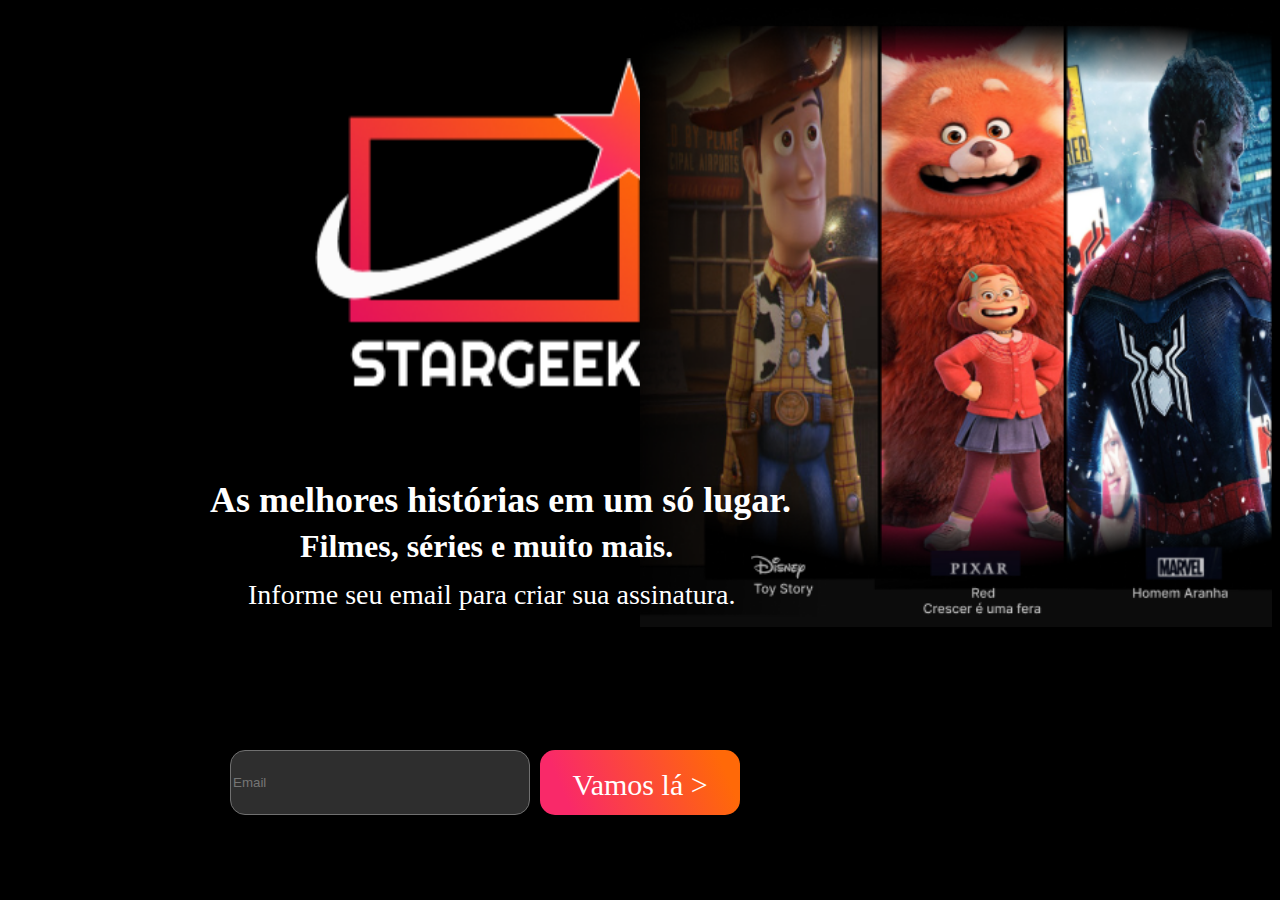
<file: index.html>
<!DOCTYPE html>
<html lang="en">

<head>
    <meta charset="UTF-8">
    <meta http-equiv="X-UA-Compatible" content="IE=edge">
    <meta name="viewport" content="width=device-width, initial-scale=1.0">
    <title>StarGeek</title>
    <link rel="stylesheet" href="CSS/style.css">
    <link rel="shortcut icon" href="img/favicon-16x16.png" type="image/x-icon">
</head>
<style>
    body {
        background-color: rgb(0, 0, 0);
    }
</style>

<body>
    <header class="cab-index">
        <div class="div-img-index">
            <img class="imagem-index" src="/img/Group 2.png">
            <h1 class="texto">As melhores histórias em um só lugar.</h1>
            <h2 class="texto2">Filmes, séries e muito mais.</h2>
            <h3 class="texto3">Informe seu email para criar sua assinatura.</h3>
            <div>
                <input type="email2" placeholder="Email" class="email2">
                <a href="login.html" class="vamosla">Vamos lá ></a>
            </div>
        </div>
        <div class="div-img2-index">
            <img class="imagem2-index" src="/img/Captura de tela 2023-04-10 134011.png">
        </div>
        
</body>

</html>
</file>
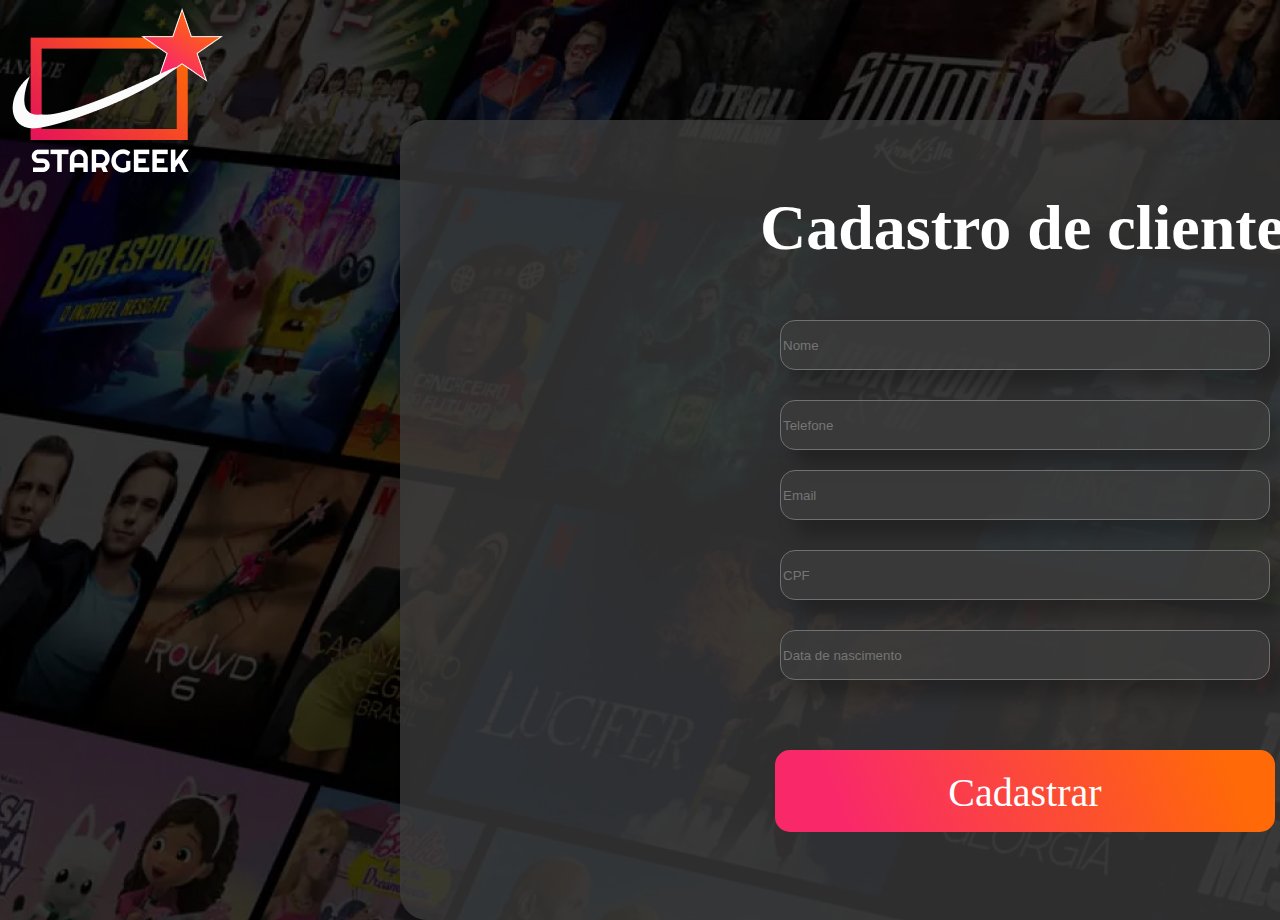
<file: cadastrodecliente.html>
<!DOCTYPE html>
<html lang="en">
<head>
    <meta charset="UTF-8">
    <meta http-equiv="X-UA-Compatible" content="IE=edge">
    <meta name="viewport" content="width=device-width, initial-scale=1.0">
    <title>StarGeek</title>
    <link rel="stylesheet" href="CSS/style.css">
    <link rel="shortcut icon" href="img/favicon-16x16.png" type="image/x-icon">
</head>
<style>
    body{background-image: url(/img/fundo.jpg);}
</style>
<body>
   <img src="/img/Group 2.png">
   <header>
    <div class="div1">
    <h2>Cadastro de cliente</h2>
    <input type="nome" placeholder="Nome" class="nome">
    <input type="telefone" placeholder="Telefone" class="telefone">
    <input type="emaill" placeholder="Email" class="emaill">
    <input type="CPF" placeholder="CPF" class="CPF">
    <input type="data-de-nascimento" placeholder="Data de nascimento" class="data-de-nascimento">
    <a href="paginaprincipal.html" class="entrarr">Cadastrar</a>
    </div>
    </header>
</body>
</html>
</file>
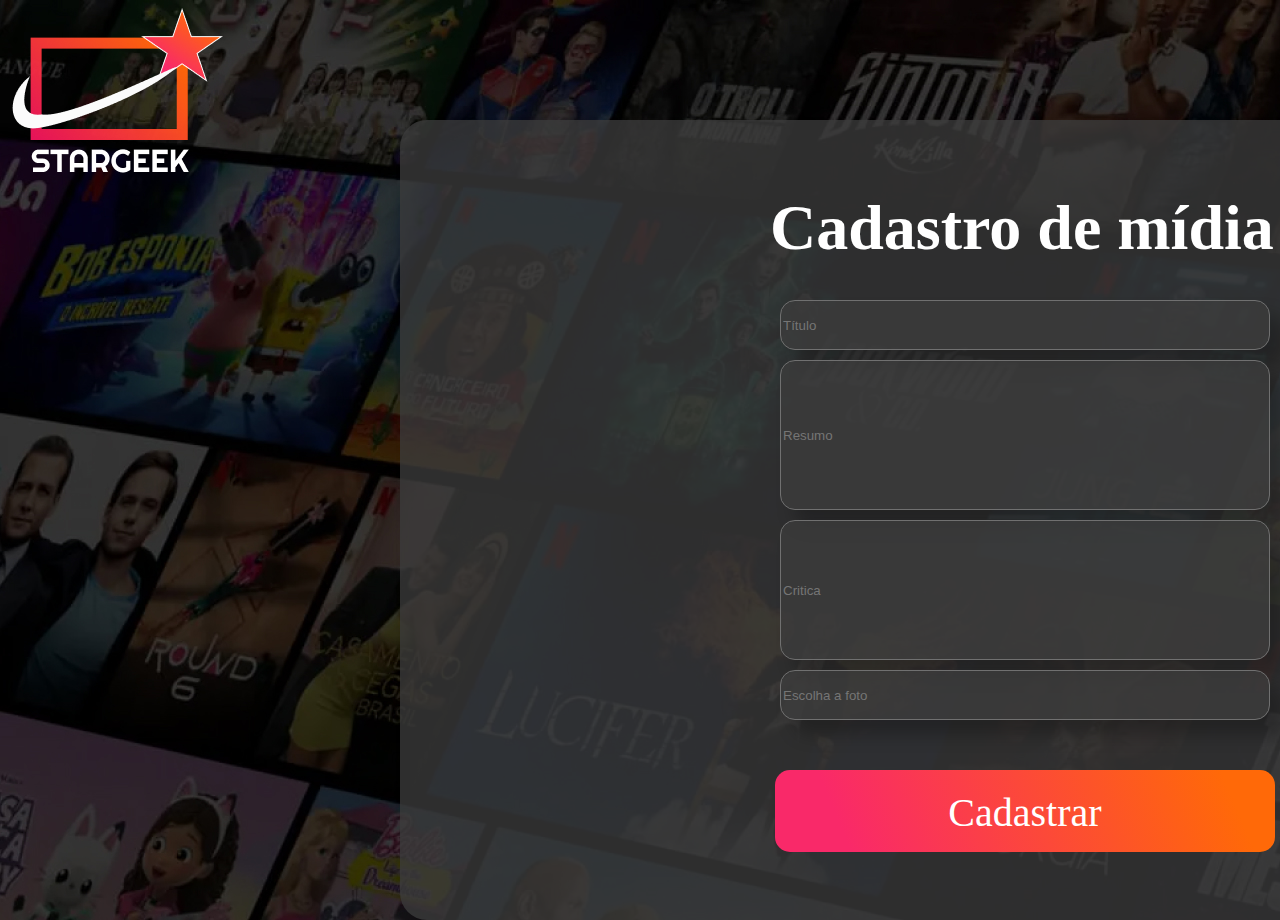
<file: cadastrodemidia.html>
<!DOCTYPE html>
<html lang="en">
<head>
    <meta charset="UTF-8">
    <meta http-equiv="X-UA-Compatible" content="IE=edge">
    <meta name="viewport" content="width=device-width, initial-scale=1.0">
    <title>StarGeek</title>
    <link rel="stylesheet" href="CSS/style.css">
    <link rel="shortcut icon" href="img/favicon-16x16.png" type="image/x-icon">
</head>
<style>
    body{background-image: url(img/fundo.jpg);}
</style>
<body>
    <header>
    <img src="/img/Group 2.png">
    <div class="div1">
    <h3>Cadastro de mídia</h3>
    <input type="titulo" placeholder="Título" class="titulo">
    <input type="resumo" placeholder="Resumo" class="resumo">
    <input type="critica" placeholder="Critica" class="critica">
    <input type="escolha-a-foto" placeholder="Escolha a foto" class="escolha-a-foto">
    <a href="paginaprincipal.html" class="entrarrr"> Cadastrar</a>
    </div>
    </header>
</body>
</html>
</file>
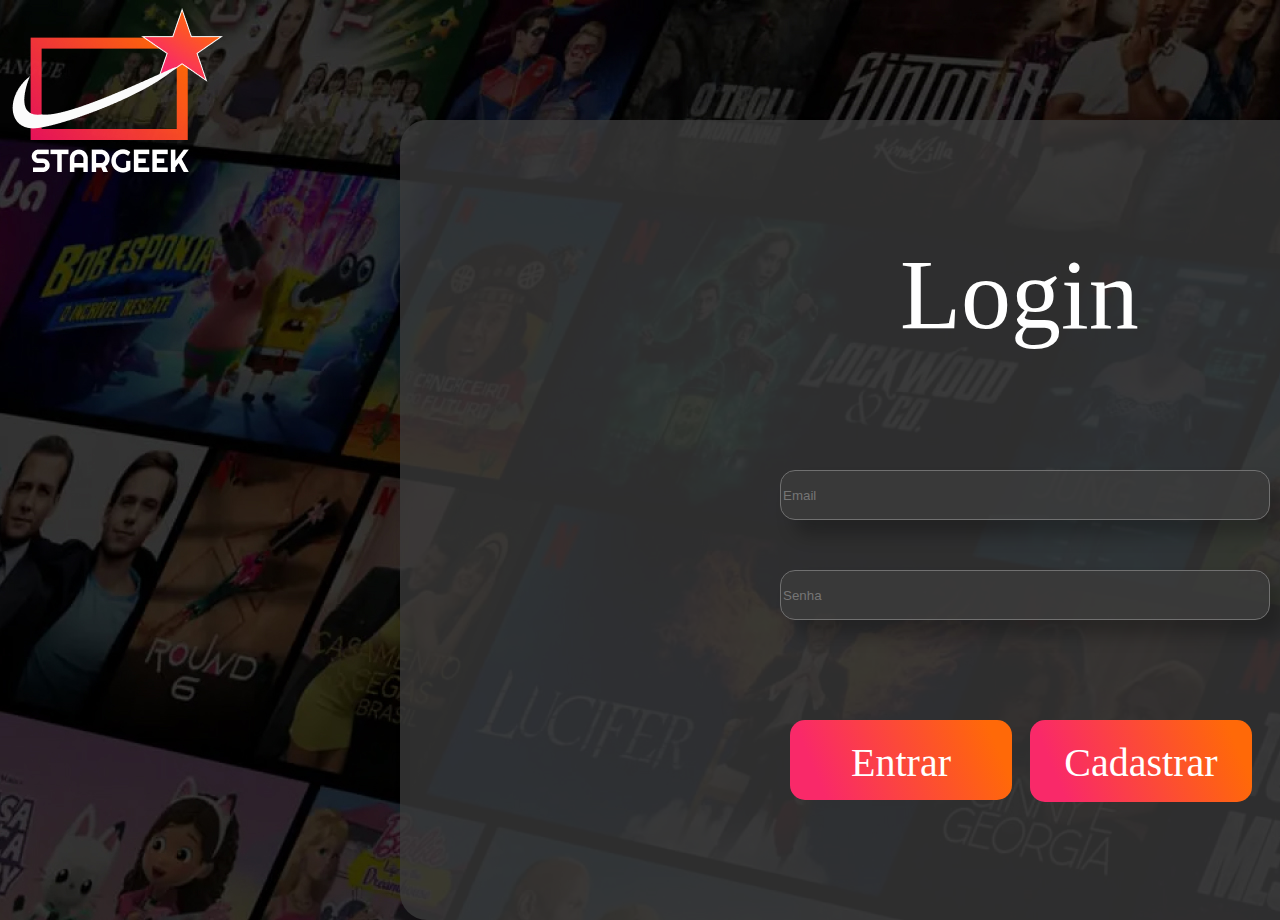
<file: login.html>
<!DOCTYPE html>
<html lang="en">
<head>
    <meta charset="UTF-8">
    <meta http-equiv="X-UA-Compatible" content="IE=edge">
    <meta name="viewport" content="width=device-width, initial-scale=1.0">
    <title>StarGeek</title>
    <link rel="stylesheet" href="CSS/style.css">
    <link rel="shortcut icon" href="img/favicon-16x16.png" type="image/x-icon">
</head>
<style>
    body{background-image: url(/img/fundo.jpg);}
</style>
<body>
    <header>
    <img src="/img/Group 2.png">
    <div class="div1">
    <h1>Login</h1>
    <input type="email" placeholder="Email" class="email">
    <input type="senha" placeholder="Senha" class="senha">
    <a href="paginaprincipal.html" class="entrar">Entrar</a>
    <a href="cadastrodecliente.html" class="cadastrar">Cadastrar</a>
    </div>
    </header>
</body>
</html>
</file>
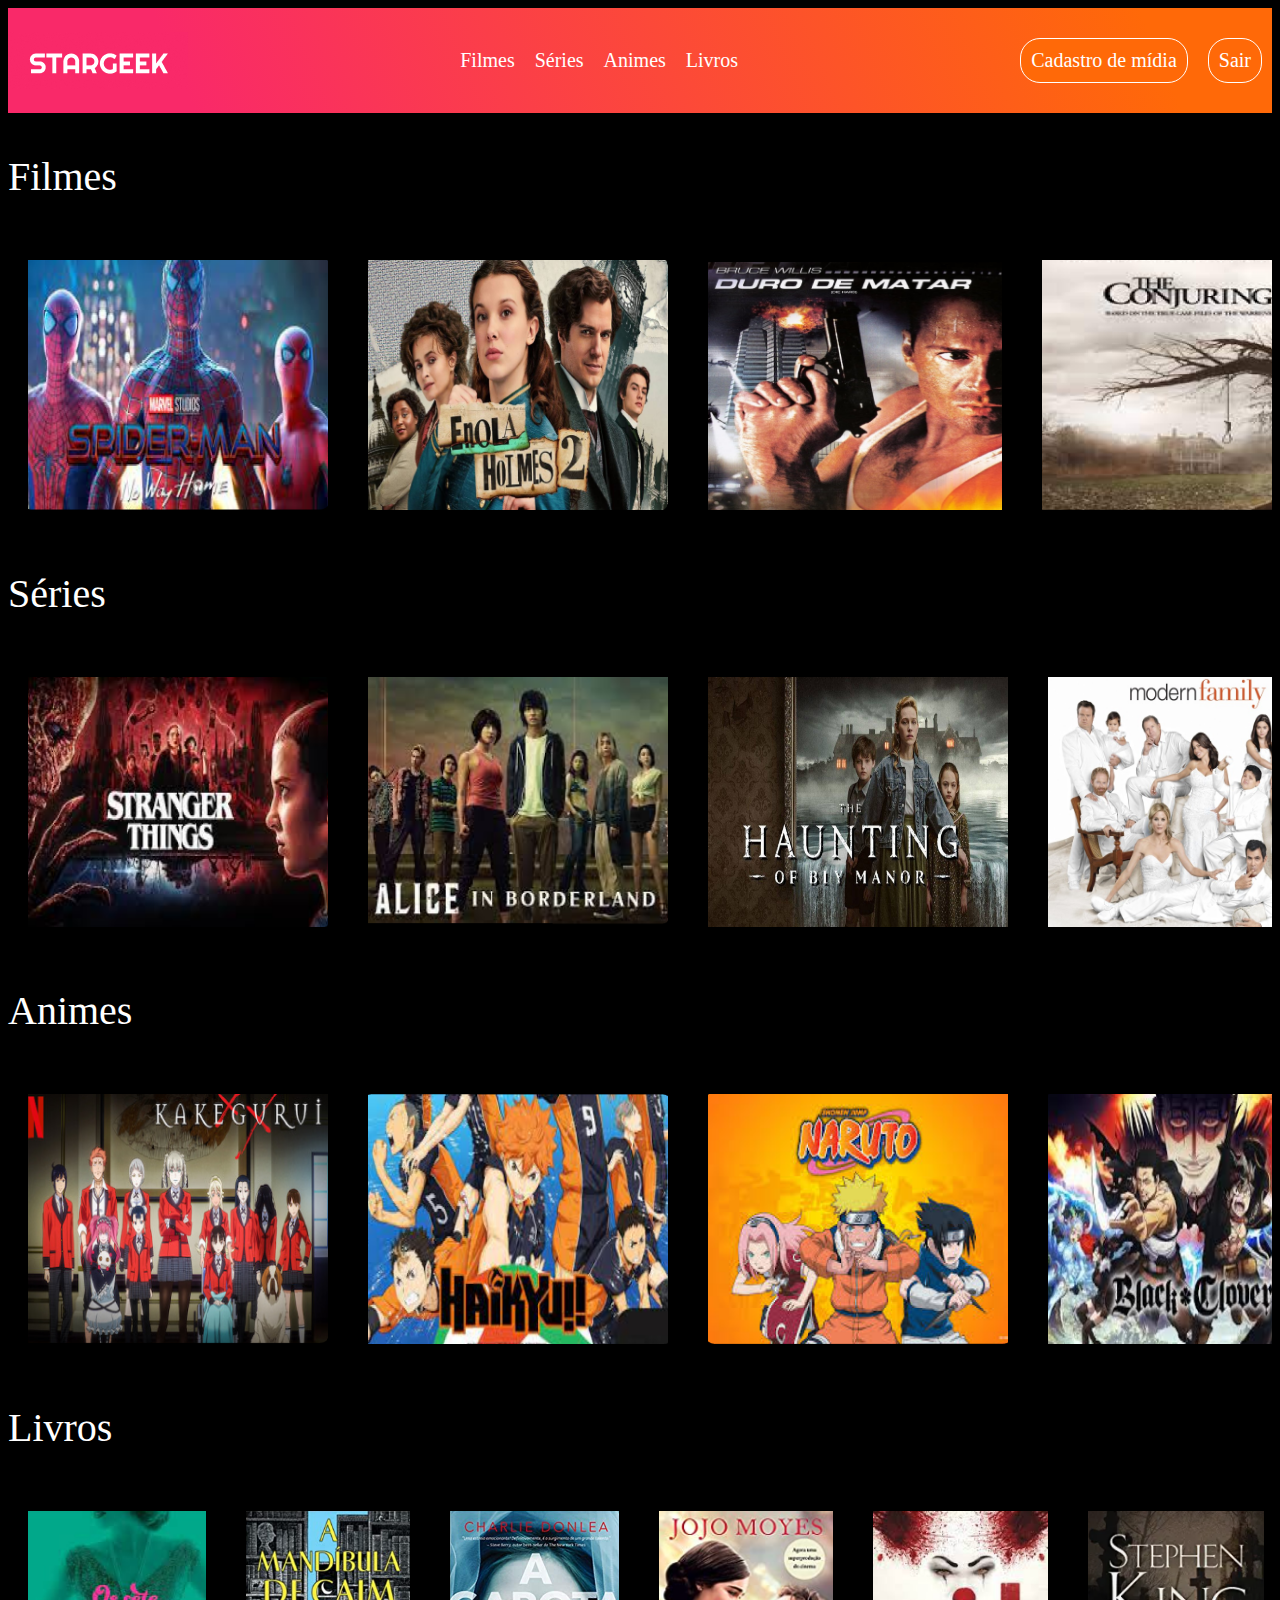
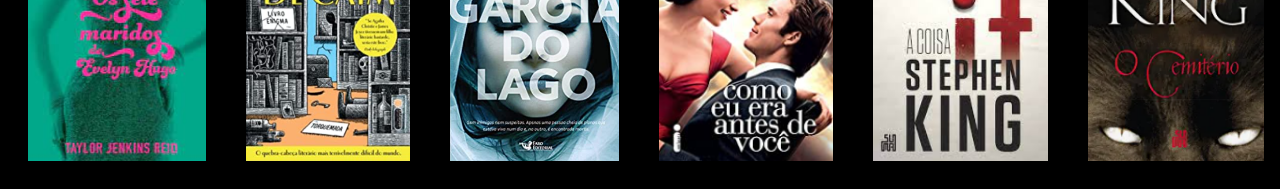
<file: paginaprincipal.html>
<!DOCTYPE html>
<html lang="en">
<head>
    <meta charset="UTF-8">
    <meta http-equiv="X-UA-Compatible" content="IE=edge">
    <meta name="viewport" content="width=device-width, initial-scale=1.0">
    <title>StarGeek</title>
    <link rel="stylesheet" href="CSS/style.css">
    <link rel="shortcut icon" href="img/favicon-16x16.png" type="image/x-icon">
</head>
<style>
    body{background-color: rgb(0, 0, 0);}
</style>
<body>
    <header class="cabecalho">
        <img src="/img/star.png">
    <div>
            <ul class="menu">
                <li> <a href=" # "> Filmes </a> </li>
                <li> <a href=" # "> Séries </a> </li>
                <li> <a href=" # "> Animes</a> </li>
                <li> <a href="#"> Livros </a></li>
            </ul>
    </div>
    <div class="direita">
        <ul>
            <li class="midia"> <a href="cadastrodemidia.html"> Cadastro de mídia</a> </li>
            <li class="boton"> <a href="inicio.html"> Sair </a> </li>    
        </ul>
    </div>
    </header>
   <div>
    <p>Filmes</p>
    <div class="div-filmes">
        <img class="imagem3" src="/img/homemaranha.png">
        <img class="imagem4" src="/img/enola.png">
        <img class="imagem5" src="/img/durodematar.png">
        <img class="imagem6" src="/img/conjuring.png">
        <img class="imagem7" src="/img/toy.png">
        <img class="imagem8" src="/img/feel.jpng.jpg">
        <img class="imagem9" src="/img/fooot.png">
        <img class="imagem10" src="/img/comoeuera.png">
        <img class="imagem11" src="/img/exterminador.png">
    </div>
</div>
<div>
    <p>Séries</p>
    <div class="div-filmes">
        <img class="imagem12" src="/img/st.png">
        <img class="imagem13" src="/img/alice.png">
        <img class="imagem14" src="/img/Mansao-Bly-2.jpeg">
        <img class="imagem15" src="/img/modern-family.jpeg">
        <img class="imagem16" src="/img/99.png">
        <img class="imagem17" src="/img/dahmer.png">
        <img class="imagem35" src="/img/ahs.jpeg">
        <img class="imagem36" src="/img/100.jpeg">
    </div>
</div>
<div>
    <p>Animes</p>
    <div class="div-filmes">
        <img class="imagem18" src="/img/kakegurui.png">
        <img class="imagem19" src="/img/haikyu.png">
        <img class="imagem20" src="/img/naruto.png">
        <img class="imagem21" src="/img/black.png">
        <img class="imagem22" src="/img/7deadly.png">
        <img class="imagem23" src="/img/dragon.jpeg">
        <img class="imagem37" src="/img/demon.png">
        <img class="imagem38" src="/img/saiki.png">
    </div>
</div>
    <div>
    <p>Livros</p>
    <div class="div-filmes">
        <img class="imagem27" src="/img/7.png">
        <img class="imagem28" src="/img/caim.png">
        <img class="imagem29" src="/img/garota.png">
        <img class="imagem30" src="/img/qmé.png">
        <img class="imagem31" src="/img/it.png">
        <img class="imagem32" src="/img/cemiterio.png">
        <img class="imagem33" src="/img/culpa.png">
        <img class="imagem34" src="/img/menino.png">
    </div>
</div>
</body>
</html>
</file>
<file: CSS/style.css>
image {

    width: 50%;

    background: rgba(0, 0, 0, 0.79);
}

.div-img-index {
    display: flex;
}

.div1 {
    position: absolute;
    width: 1290px;
    height: 800px;
    left: 400px;
    top: 120px;

    background: rgba(61, 61, 61, 0.76);
    box-shadow: 14px 15px 17px rgba(0, 0, 0, 0.25);
    border-radius: 27px;
}

h1 {
    position: absolute;
    width: 264px;
    height: 106px;
    left: 500px;
    top: 100px;

    font-family: 'Inter';
    font-style: normal;
    font-weight: 200;
    font-size: 100px;
    line-height: 16px;

    color: #FFFFFF;
}

.email {
    box-sizing: border-box;

    position: absolute;
    width: 490px;
    height: 50px;
    left: 380px;
    top: 350px;

    border: 1px solid #707070;
    border-radius: 15px;
    background: rgba(61, 61, 61, 0.76);
    box-shadow: 14px 15px 17px rgba(0, 0, 0, 0.25);
}

.senha {
    box-sizing: border-box;

    position: absolute;
    width: 490px;
    height: 50px;
    left: 380px;
    top: 450px;

    border: 1px solid #707070;
    border-radius: 15px;
    background: rgba(61, 61, 61, 0.76);
    box-shadow: 14px 15px 17px rgba(0, 0, 0, 0.25);
}

.entrar {
    position: absolute;
    text-align: center;
    width: 222px;
    height: 80px;
    left: 390px;
    top: 600px;

    background: linear-gradient(247.22deg, #FF6908 10.12%, #F92969 85.71%);
    border-radius: 15px;
    color: white;
    font-family: 'Inter';
    font-style: normal;
    font-weight: 200;
    font-size: 40px;
    line-height: 85px;
    text-decoration: none;
}

.cadastrar {
    position: absolute;
    text-align: center;
    width: 222px;
    height: 82px;
    left: 630px;
    top: 600px;

    background: linear-gradient(247.22deg, #FF6908 10.12%, #F92969 85.71%);
    border-radius: 15px;
    color: white;
    font-family: 'Inter';
    font-style: normal;
    font-weight: 200;
    font-size: 40px;
    line-height: 85px;
    text-decoration: none;
}

.nome {
    box-sizing: border-box;

    position: absolute;
    width: 490px;
    height: 50px;
    left: 380px;
    top: 200px;

    border: 1px solid #707070;
    border-radius: 15px;
    background: rgba(61, 61, 61, 0.76);
    box-shadow: 14px 15px 17px rgba(0, 0, 0, 0.25);
}

h2 {
    position: absolute;
    width: 626px;
    height: 104px;
    left: 360px;
    top: 16px;

    font-family: 'Inter';
    font-style: normal;
    font-weight: 800;
    font-size: 64px;
    line-height: 77px;

    color: #FFFFFF;
}

.telefone {
    box-sizing: border-box;

    position: absolute;
    width: 490px;
    height: 50px;
    left: 380px;
    top: 280px;

    border: 1px solid #707070;
    border-radius: 15px;
    background: rgba(61, 61, 61, 0.76);
    box-shadow: 14px 15px 17px rgba(0, 0, 0, 0.25);
}

.emaill {
    box-sizing: border-box;

    position: absolute;
    width: 490px;
    height: 50px;
    left: 380px;
    top: 350px;

    border: 1px solid #707070;
    border-radius: 15px;
    background: rgba(61, 61, 61, 0.76);
    box-shadow: 14px 15px 17px rgba(0, 0, 0, 0.25);
}

.CPF {
    box-sizing: border-box;

    position: absolute;
    width: 490px;
    height: 50px;
    left: 380px;
    top: 430px;

    border: 1px solid #707070;
    border-radius: 15px;
    background: rgba(61, 61, 61, 0.76);
    box-shadow: 14px 15px 17px rgba(0, 0, 0, 0.25);
}

.data-de-nascimento {
    box-sizing: border-box;

    position: absolute;
    width: 490px;
    height: 50px;
    left: 380px;
    top: 510px;

    border: 1px solid #707070;
    border-radius: 15px;
    background: rgba(61, 61, 61, 0.76);
    box-shadow: 14px 15px 17px rgba(0, 0, 0, 0.25);
}

.entrarr {
    position: absolute;
    text-align: center;
    width: 500px;
    height: 82px;
    left: 375px;
    top: 630px;

    background: linear-gradient(247.22deg, #FF6908 10.12%, #F92969 85.71%);
    border-radius: 15px;
    color: white;
    font-family: 'Inter';
    font-style: normal;
    font-weight: 200;
    font-size: 40px;
    line-height: 85px;
    text-decoration: none;
}

h3 {
    position: absolute;
    width: 626px;
    height: 104px;
    left: 370px;
    top: 5px;

    font-family: 'Inter';
    font-style: normal;
    font-weight: 800;
    font-size: 64px;
    line-height: 77px;

    color: #FFFFFF;
}

.titulo {
    box-sizing: border-box;

    position: absolute;
    width: 490px;
    height: 50px;
    left: 380px;
    top: 180px;

    border: 1px solid #707070;
    border-radius: 15px;
    background: rgba(61, 61, 61, 0.76);
    box-shadow: 14px 15px 17px rgba(0, 0, 0, 0.25);
}

.resumo {
    box-sizing: border-box;

    position: absolute;
    width: 490px;
    height: 150px;
    left: 380px;
    top: 240px;

    border: 1px solid #707070;
    border-radius: 15px;
    background: rgba(61, 61, 61, 0.76);
    box-shadow: 14px 15px 17px rgba(0, 0, 0, 0.25);
}

.critica {
    box-sizing: border-box;

    position: absolute;
    width: 490px;
    height: 140px;
    left: 380px;
    top: 400px;

    border: 1px solid #707070;
    border-radius: 15px;
    background: rgba(61, 61, 61, 0.76);
    box-shadow: 14px 15px 17px rgba(0, 0, 0, 0.25);
}

.escolha-a-foto {
    box-sizing: border-box;

    position: absolute;
    width: 490px;
    height: 50px;
    left: 380px;
    top: 550px;

    border: 1px solid #707070;
    border-radius: 15px;
    background: rgba(61, 61, 61, 0.76);
    box-shadow: 14px 15px 17px rgba(0, 0, 0, 0.25);
}

.entrarrr {
    position: absolute;
    text-align: center;
    width: 500px;
    height: 82px;
    left: 375px;
    top: 650px;

    background: linear-gradient(247.22deg, #FF6908 10.12%, #F92969 85.71%);
    border-radius: 15px;
    color: white;
    font-family: 'Inter';
    font-style: normal;
    font-weight: 200;
    font-size: 40px;
    line-height: 85px;
    text-decoration: none;
}

.imagem {
    width: 400px;
    height: 350px;
    margin-top: 50px;
    margin-left: 300px;
}

.imagem2 {
    height: 800px;
    width: 50%;
    position: absolute;
    left: 1070px;
    top: 100px;
}
.cab-index{
    display: flex;
}
.div-img-index{
    width: 50%;
}
.div-img2-index{
    width: 50%;
}
.imagem-index {
    width: 400px;
    height: 350px;
    margin-top: 50px;
    margin-left: 300px;
}
.div-img2-index{
    width: 50%;
}
.imagem2-index {
    width: 100%;
}

.texto {
    position: absolute;
    width: 800px;
    height: 48px;
    left: 210px;
    top: 454px;

    font-family: 'Inter';
    font-style: normal;
    font-weight: 700;
    font-size: 36px;
    line-height: 44px;

    color: #FFFFFF;
}

.texto2 {
    position: absolute;
    width: 432px;
    height: 38px;
    left: 300px;
    top: 500px;

    font-family: 'Inter';
    font-style: normal;
    font-weight: 700;
    font-size: 32px;
    line-height: 39px;

    color: #FFFFFF;
}

.texto3 {
    position: absolute;
    width: 595px;
    height: 45px;
    left: 248px;
    top: 550px;

    font-family: 'Inter';
    font-style: normal;
    font-weight: 500;
    font-size: 28px;
    line-height: 34px;

    color: #FFFFFF;
}

.email2 {
    box-sizing: border-box;

    position: absolute;
    width: 300px;
    height: 65px;
    left: 230px;
    top: 750px;

    border: 1px solid #707070;
    border-radius: 15px;
    background: rgba(61, 61, 61, 0.76);
    box-shadow: 14px 15px 17px rgba(0, 0, 0, 0.25);
}

.vamosla {
    position: absolute;
    text-align: center;
    width: 200px;
    height: 65px;
    left: 540px;
    top: 750px;

    background: linear-gradient(247.22deg, #FF6908 10.12%, #F92969 85.71%);
    border-radius: 15px;
    color: white;
    font-family: 'Inter';
    font-style: normal;
    font-weight: 20;
    font-size: 30px;
    line-height: 70px;
    text-decoration: none;
}

.logo-menu {
    position: absolute;
    width: 250px;
    height: 45px;
    left: 35px;
    top: 35px;


}

.menu {
    display: flex;
    height: 10%;
    color: rgb(255, 255, 255);
    align-items: center;
    justify-content: space-between;
    left: 110px;

}

a {
    color: rgb(255, 255, 255);
    text-decoration: none;

}

li {
    list-style-type: none;
    align-items: center;
    margin: 10px;

}

.ladodireito {
    display: flex;
    justify-content: space-between;
    align-items: center;


}

.botao {
    background-color: rgb(255, 255, 255);
    padding: 10px;
    text-decoration: none;
    border: 1px solid rgb(153, 20, 20);
    color: white;
    border-radius: 20px;
    margin: 10px;
}

.botao:hover {
    background-color: rgb(32, 155, 41);

}

.boton {
    background: #FF6908 10.12%;
    padding: 10px;
    text-decoration: none;
    border: 1px solid rgb(255, 255, 255);
    border-radius: 20px;
    margin: 10px;
}

.boton:hover {
    background-color: rgb(0, 0, 0);

}

.midia {
    background: #FF6908 10.12%;
    padding: 10px;
    text-decoration: none;
    border: 1px solid rgb(255, 255, 255);
    border-radius: 20px;
    margin: 10px;
}

.midia:hover {
    background-color: rgb(0, 0, 0);

}

.boton a {
    color: white;
    font-size: 20px;
    font-weight: 500;
}

.direita ul {
    display: flex;
    align-items: center;
    font-size: 20px;
}

.cabecalho {
    background: linear-gradient(247.22deg, #FF6908 10.12%, #F92969 85.71%);
    display: flex;
    justify-content: space-between;
    align-items: center;
    box-shadow: linear-gradient(247.22deg, #FF6908 10.12%, #F92969 85.71%);
    font-size: 20px;
}

.div-filmes {
    display: flex;
    overflow: scroll;
}

.div-filmes::-webkit-scrollbar {
    display: none;
}

.div-filmes>img {
    width: 300px;
    height: 250px;
    margin: 20px;
}

.imagem3:hover {
    content: url(/img/nwh.png);
    width: 350px;
    height: 250px;
    border: 5px solid rgb(255, 255, 255);
}

div>p {
    color: white;
    font: 40px normal arial;
}

.imagem4:hover {
    content: url(/img/eh2.png);
    width: 350px;
    height: 250px;
    border: 5px solid rgb(255, 255, 255);
}

.imagem5:hover {
    content: url(/img/Duro-de-Matar.jpeg);
    width: 350px;
    height: 250px;
    border: 5px solid rgb(255, 255, 255);
}

.imagem6:hover {
    content: url(/img/theconjuring.jpeg);
    width: 350px;
    height: 250px;
    border: 5px solid rgb(255, 255, 255);
}

.imagem7:hover {
    content: url(/img/tooy.jpeg);
    width: 350px;
    height: 250px;
    border: 5px solid rgb(255, 255, 255);
}

.imagem8:hover {
    content: url(/img/feelthe.jpeg);
    width: 350px;
    height: 250px;
    border: 5px solid rgb(255, 255, 255);
}

.imagem9:hover {
    content: url(/img/footlosegif.jpeg);
    width: 350px;
    height: 250px;
    border: 5px solid rgb(255, 255, 255);
}

.imagem10:hover {
    content: url(/img/como.jpeg);
    width: 350px;
    height: 250px;
    border: 5px solid rgb(255, 255, 255);
}

.imagem11:hover {
    content: url(/img/etm.png);
    width: 350px;
    height: 250px;
    border: 5px solid rgb(255, 255, 255);
}

.imagem12:hover {
    content: url(/img/stgif.jpeg);
    width: 350px;
    height: 250px;
    border: 5px solid rgb(255, 255, 255);
}

.imagem13:hover {
    content: url(/img/aib.png);
    width: 350px;
    height: 250px;
    border: 5px solid rgb(255, 255, 255);
}

.imagem14:hover {
    content: url(/img/blygif.jpeg);
    width: 350px;
    height: 250px;
    border: 5px solid rgb(255, 255, 255);
}

.imagem15:hover {
    content: url(/img/mf.png);
    width: 350px;
    height: 250px;
    border: 5px solid rgb(255, 255, 255);
}

.imagem16:hover {
    content: url(/img/b99.png);
    width: 350px;
    height: 250px;
    border: 5px solid rgb(255, 255, 255);
}

.imagem17:hover {
    content: url(/img/jeffrey-dahmer.png);
    width: 350px;
    height: 250px;
    border: 5px solid rgb(255, 255, 255);
}

.imagem18:hover {
    content: url(/img/);
    width: 350px;
    height: 250px;
    border: 5px solid rgb(255, 255, 255);
}

.imagem19:hover {
    content: url(/img/haikyuu-anime.png);
    width: 350px;
    height: 250px;
    border: 5px solid rgb(255, 255, 255);
}

.imagem20:hover {
    content: url(/img/naruuto.png);
    width: 350px;
    height: 250px;
    border: 5px solid rgb(255, 255, 255);
}

.imagem21:hover {
    content: url(/img/covergif.jpeg);
    width: 350px;
    height: 250px;
    border: 5px solid rgb(255, 255, 255);
}

.imagem22:hover {
    content: url(/img/seven-deadly-sins-meliodas.png);
    width: 350px;
    height: 250px;
    border: 5px solid rgb(255, 255, 255);
}

.imagem23:hover {
    content: url(/img/dbz.png);
    width: 350px;
    height: 250px;
    border: 5px solid rgb(255, 255, 255);
}

.imagem35:hover {
    content: url(/img/ahs.png);
    width: 350px;
    height: 250px;
    border: 5px solid rgb(255, 255, 255);
}

.imagem36:hover {
    content: url(/img/the100.png);
    width: 350px;
    height: 250px;
    border: 5px solid rgb(255, 255, 255);
}

.imagem37:hover {
    content: url(/img/ds.png);
    width: 350px;
    height: 250px;
    border: 5px solid rgb(255, 255, 255);
}

.imagem38:hover {
    content: url(/img/sk.png);
    width: 350px;
    height: 250px;
    border: 5px solid rgb(255, 255, 255);
}
</file>
